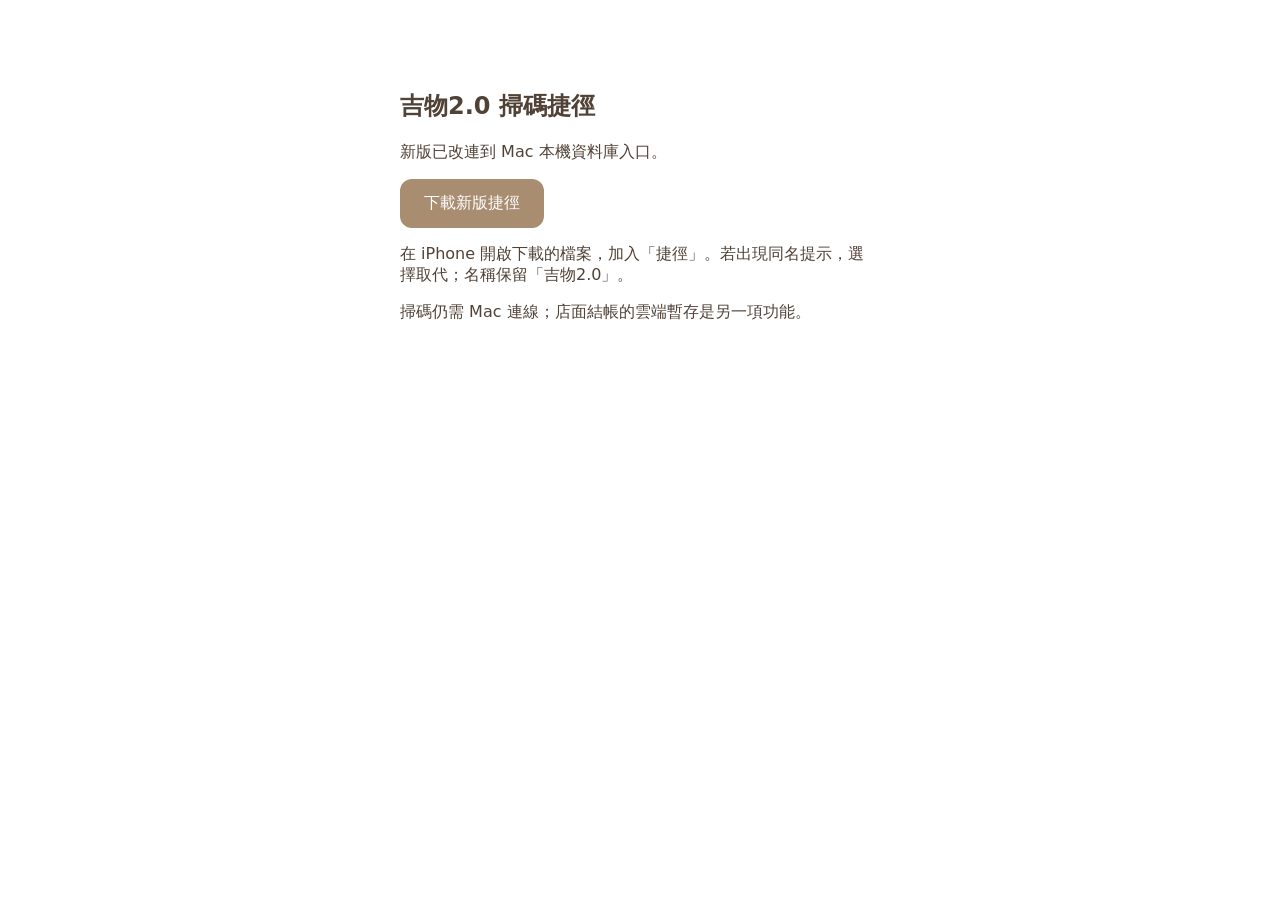
<file: shortcuts/index.html>
<!doctype html><html lang="zh-Hant"><meta charset="utf-8"><meta name="viewport" content="width=device-width,initial-scale=1"><title>吉物2.0 掃碼捷徑更新</title><body style="max-width:480px;margin:50px auto;padding:20px;font-family:system-ui;color:#514237"><h2>吉物2.0 掃碼捷徑</h2><p>新版已改連到 Mac 本機資料庫入口。</p><p><a style="display:inline-block;background:#a98d71;color:white;padding:14px 24px;border-radius:12px;text-decoration:none" download="吉物2.0.shortcut" href="./%E5%90%89%E7%89%A92.0.shortcut">下載新版捷徑</a></p><p>在 iPhone 開啟下載的檔案，加入「捷徑」。若出現同名提示，選擇取代；名稱保留「吉物2.0」。</p><p>掃碼仍需 Mac 連線；店面結帳的雲端暫存是另一項功能。</p></body></html>
</file>
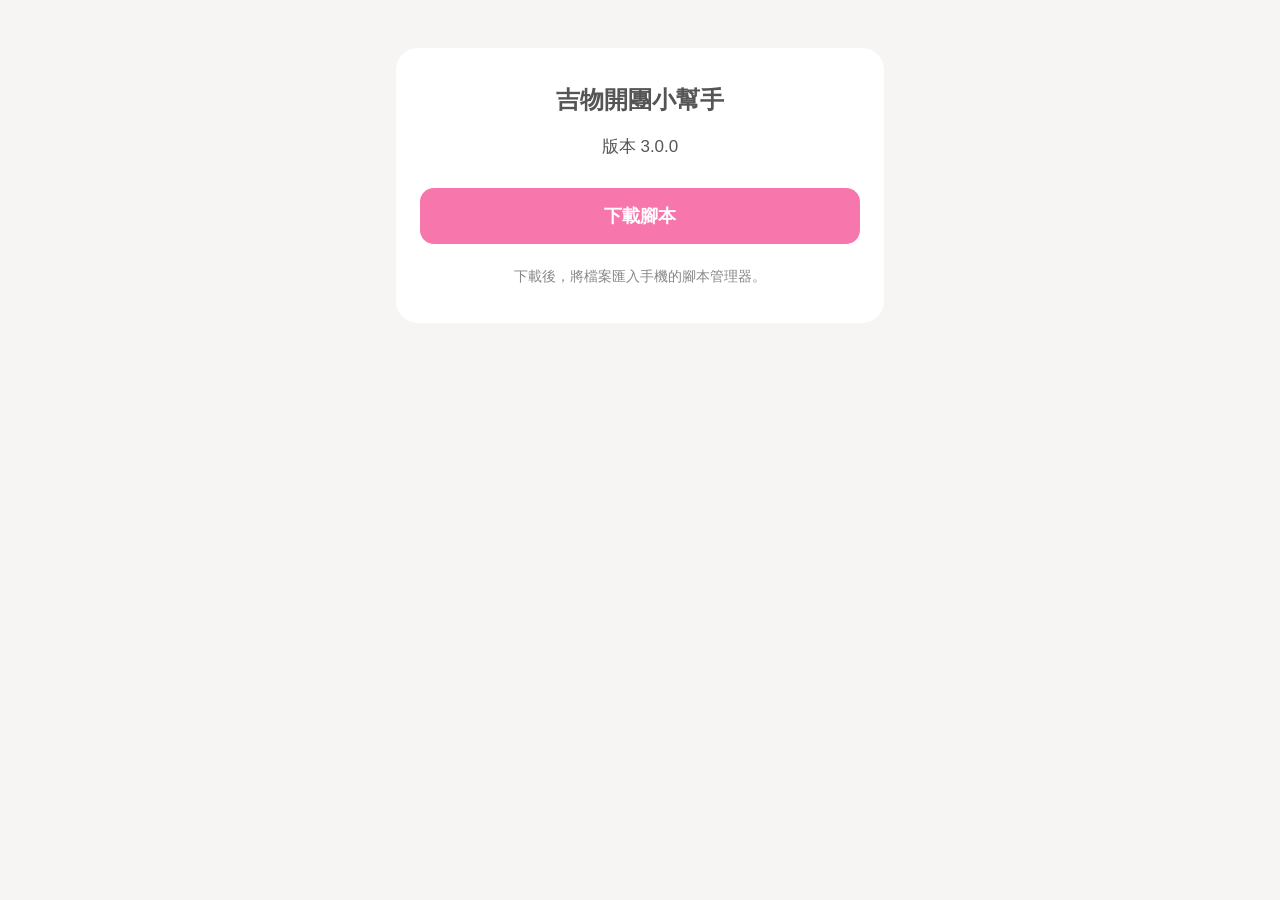
<file: downloads/launch-helper.html>
<!doctype html><html lang="zh-Hant"><meta charset="utf-8"><meta name="viewport" content="width=device-width,initial-scale=1"><title>下載吉物開團小幫手</title><style>body{font:17px/1.7 -apple-system,BlinkMacSystemFont,sans-serif;background:#f7f5f3;color:#555;margin:0;padding:48px 24px;text-align:center}main{max-width:440px;margin:auto;background:white;padding:32px 24px;border-radius:22px}h1{font-size:24px;margin:0 0 12px}button{display:block;width:100%;margin:26px 0 18px;padding:16px;border:0;border-radius:14px;background:#F777AC;color:white;font:700 18px -apple-system,sans-serif;cursor:pointer}p{margin:12px 0}small{color:#888}</style><main><h1>吉物開團小幫手</h1><p>版本 3.0.0</p><button id="download">下載腳本</button><p id="status" aria-live="polite"></p><small>下載後，將檔案匯入手機的腳本管理器。</small></main><script>const source="// ==UserScript==\n// @name         吉物開團小幫手\n// @namespace    jiwu\n// @version      3.0.0\n// @description  與 Chrome 開團小幫手共用介面、商品抓取與登記流程\n// @match        *://*/*\n// @grant        GM_xmlhttpRequest\n// @grant        GM.xmlHttpRequest\n// @grant        GM_getValue\n// @grant        GM.getValue\n// @grant        GM_setValue\n// @grant        GM.setValue\n// @connect      jiwu-mac-relay.jiwusales.workers.dev\n// @run-at       document-idle\n// ==/UserScript==\n\n(()=>{\n  'use strict';\n  if(window.top!==window.self||globalThis.__jiwuLaunchUserscriptLoaded)return;\n  globalThis.__jiwuLaunchUserscriptLoaded=true;\n  const API_URL='https://jiwu-mac-relay.jiwusales.workers.dev/functions/v1/jiwu-launch-register';\n  const TOKEN_KEY='jiwuLaunchTokenV3';\n  const getToken=async()=>typeof GM_getValue==='function'?GM_getValue(TOKEN_KEY,''):typeof GM!=='undefined'&&GM.getValue?await GM.getValue(TOKEN_KEY,''):'';\n  const setToken=async value=>{if(typeof GM_setValue==='function')GM_setValue(TOKEN_KEY,value);else if(typeof GM!=='undefined'&&GM.setValue)await GM.setValue(TOKEN_KEY,value);};\n  function checkConnection(){if(typeof GM_xmlhttpRequest!=='function'&&!(typeof GM!=='undefined'&&typeof GM.xmlHttpRequest==='function'))throw Error('請使用支援 GM 跨站請求的腳本管理器，並允許連線至 jiwu-mac-relay.jiwusales.workers.dev');}\n  function helperApi(payload){\n    checkConnection();return new Promise((resolve,reject)=>{\n      let settled=false;const finish=(error,value)=>{if(settled)return;settled=true;error?reject(error):resolve(value);};\n      const onload=response=>{try{const data=JSON.parse(response.responseText);if(response.status\u003c200||response.status>=300||!data.ok)throw Error(data.error||'後台連線失敗 HTTP '+response.status);finish(null,data);}catch(error){finish(error);}};\n      const request=typeof GM_xmlhttpRequest==='function'?GM_xmlhttpRequest:GM.xmlHttpRequest.bind(GM);\n      try{const pending=request({method:'POST',url:API_URL,headers:{'Content-Type':'application/json'},data:JSON.stringify(payload),timeout:90000,onload,onerror:()=>finish(Error('網路連線失敗；請保留內容，以相同內容重試')),ontimeout:()=>finish(Error('後台回應逾時；請保留內容，以相同內容重試')),onabort:()=>finish(Error('傳送已中止；請保留內容，以相同內容重試'))});if(pending&&typeof pending.then==='function')pending.then(r=>{if(r)onload(r);},error=>finish(error));}catch(error){finish(error);}\n    });\n  }\n  async function sendHelperMessage(message){\n    if(!['jiwuHelperAppend','jiwuHelperGroups'].includes(message?.type))return {ok:false,error:'不支援的操作'};\n    try{\n      let token=await getToken();\n      if(message.password){const login=await helperApi({action:'authLogin',password:message.password,trusted:true});token=login.token;await setToken(token);}\n      if(!token)return {ok:false,needsLogin:true};\n      try{return {ok:true,data:await helperApi({...message.payload,action:message.type,token})};}\n      catch(error){if(/登入/.test(error.message)){await setToken('');return {ok:false,needsLogin:true,error:error.message};}throw error;}\n    }catch(error){return {ok:false,error:error.message};}\n  }\n  const PINK='#F777AC';\n  const clean=value=>String(value||'').replace(/\\s+/g,' ').trim();\n  const absolute=value=>{try{return new URL(value,location.href).href;}catch(_){return'';}};\nfunction jiwuSizeUnits(value) {\n  let text=String(value||'').normalize('NFKC');\n  text=text.replace(/(?:以內|以内)/g,'內');\n  // Sock ranges retain their familiar centimetre values.\n  text=text.replace(/(\\d+(?:\\.\\d+)?\\s*[~〜～–-]\\s*\\d+(?:\\.\\d+)?)\\s*cm\\b/gi,'$1公分');\n  // A trailing unit applies to every dimension in its multiplication chain.\n  const converted=text.replace(/(?:[HWD]|着丈|身幅|身巾|肩幅|袖丈|長|寬|肩|袖)?\\s*\\d+(?:\\.\\d+)?(?:\\s*[×xX]\\s*(?:[HWD]|着丈|身幅|身巾|肩幅|袖丈|長|寬|肩|袖)?\\s*\\d+(?:\\.\\d+)?)*\\s*(?:cm|mm)\\b/gi, block=>{\n    const cm=/cm$/i.test(block);\n    return block.replace(/(?:cm|mm)$/i,'').replace(/\\d+(?:\\.\\d+)?/g,n=>cm?String(Math.round(Number(n)*10000)/1000):n).trim();\n  });\n  return converted.replace(/(?:直径|直徑|φ|Φ)\\s*(?:約\\s*)?(\\d+(?:\\.\\d+)?)/gi,'ø$1');\n}\nfunction jiwuClothingSize(value) {\n  const text = jiwuSizeUnits(value);\n  // Convert each measurement separately so slash-separated sizes keep their pairing.\n  return text.replace(/(?:着丈|身幅|身巾|肩幅|袖丈)\\s*[:：]?\\s*\\d+(?:\\.\\d+)?(?:\\s*(?:cm|公分))?(?:\\s*[×xX、,]\\s*(?:着丈|身幅|身巾|肩幅|袖丈)\\s*[:：]?\\s*\\d+(?:\\.\\d+)?(?:\\s*(?:cm|公分))?)*/gi, block => block.replace(/着丈/g,'長').replace(/身幅|身巾/g,'寬').replace(/肩幅/g,'肩').replace(/袖丈/g,'袖').replace(/cm|公分|[×xX、,:：\\s]/gi,''));\n}\nfunction jiwuExtractClothingSize(value) {\n  const text = jiwuSizeUnits(value);\n  const rows = [...text.matchAll(/(?:^|[\\s【\\[(])((?:XX|X)?[SML]|\\dXL)(?:サイズ)?[\\s】\\]):：]*(着丈\\s*[:：]?\\s*\\d+(?:\\.\\d+)?(?:\\s*(?:cm))?(?:\\s*[×xX、,]?\\s*(?:身幅|身巾|肩幅|袖丈)\\s*[:：]?\\s*\\d+(?:\\.\\d+)?(?:\\s*cm)?)+)/g)];\n  return rows.length ? rows.map(r=>r[1]).join('/')+'/'+rows.map(r=>jiwuClothingSize(r[2]).replace(/\\s+/g,'')).join('/') : '';\n}\n\nfunction jiwuBodySize(value){\n const text=String(value||'').normalize('NFKC'),body=text.match(/(?:本体|本體)\\s*[:：]\\s*([\\s\\S]*?)(?=台座|臺座|パッケージ|包装|包裝|素材|材質|$)/)?.[1];\n if(!body)return '';\n const diameter=body.match(/(?:直径|直徑|φ|Φ|ø)\\s*(?:約\\s*)?(\\d+(?:\\.\\d+)?)\\s*(mm|cm)?/i);if(diameter)return 'ø'+String(Number((Number(diameter[1])*(diameter[2]?.toLowerCase()==='cm'?10:1)).toFixed(3)));\n const dimensions=body.match(/(?:[HWD]\\s*)?\\d+(?:\\.\\d+)?\\s*(?:mm|cm)?(?:\\s*[×xX]\\s*(?:[HWD]\\s*)?\\d+(?:\\.\\d+)?\\s*(?:mm|cm)?)+/i);\n if(!dimensions)return '';\n const parts=dimensions[0].split(/[×xX]/),unit=dimensions[0].match(/(mm|cm)\\s*$/i)?.[1]||'mm';\n return parts.map(part=>{const n=Number(part.match(/\\d+(?:\\.\\d+)?/)[0]),u=part.match(/mm|cm/i)?.[0]||unit;return String(Number((n*(u.toLowerCase()==='cm'?10:1)).toFixed(3)));}).join('x');\n}\n    function compactSize(value) {\n        const bodySize=jiwuBodySize(value);if(bodySize)return bodySize;\n        const text = jiwuClothingSize(value).replace(/[【】]\\s*$/g,'').trim();\n        const normalized = text.normalize('NFKC');\n        // 只縮短完整的 mm 尺寸；cm、單一尺寸或其他說明保留原文。\n        const match = normalized.match(/^(?:約\\s*)?[HWD]?\\s*(\\d+(?:\\.\\d+)?)\\s*[×xX]\\s*[HWD]?\\s*(\\d+(?:\\.\\d+)?)\\s*(?:[×xX]\\s*[HWD]?\\s*(\\d+(?:\\.\\d+)?)\\s*)?(?:mm)?$/i);\n        return match ? match.slice(1).filter(v => v !== undefined).join('x') : text;\n    }\n\n    function detailSize(doc) {\n        const body = doc.body?.cloneNode ? doc.body.cloneNode(true) : doc.body;\n        if (body?.querySelectorAll) {\n            body.querySelectorAll('script,style,noscript').forEach(el => el.remove());\n            body.querySelectorAll('br').forEach(el => el.replaceWith('\\n'));\n            body.querySelectorAll('p,div,li,tr,section').forEach(el => el.append('\\n'));\n        }\n        const text = body?.textContent || '';\n        const clothing = jiwuExtractClothingSize(text);\n        if (clothing) return clothing;\n        const candidates = [];\n        doc.querySelectorAll('tr').forEach(row => {\n            const cells = row.querySelectorAll('th,td');\n            if (cells.length > 1 && /^(?:商品|本体)?サイズ/.test(clean(cells[0].textContent))) candidates.push(cells[1].textContent);\n        });\n        const match = text.match(/(?:商品|本体|外装)?サイズ\\s*(?:[（(]\\s*[約约]\\s*[）)])?\\s*[:：]\\s*([^\\n\\r]{1,180})/);\n        if (match) candidates.push(match[1]);\n        const movicSize=text.match(/【サイズ(?:[（(]約[）)])?】\\s*([^\\n\\r]+(?:\\n[^\\n\\r]+)?)/);\n        if(movicSize)candidates.push(movicSize[1]);\n        for (const raw of candidates) {\n            // 保留原始單位與標示，避免把 mm 誤乘十或丟失衣服尺寸說明。\n            const value = clean(raw).split(/【|素材|材質|製造国|原産国/)[0].replace(/[】\\s]+$/g,'').trim();\n            if (/[0-9０-９]/.test(value)) return compactSize(value);\n        }\n        return '';\n    }\n\n\n  const productUrl=value=>{try{const u=new URL(value,location.href),m=u.pathname.match(/\\/(?:products|item|items)\\/([^/?#]+)/i)||(/(^|\\.)movic\\.jp$/i.test(u.hostname)&&u.pathname.match(/^\\/shop\\/g\\/g([^/]+)\\/?$/i));if(!m)return'';u.hash='';return u.href;}catch(_){return'';}};\n  const codeFrom=(doc,url)=>{const movic=new URL(url).pathname.match(/^\\/shop\\/g\\/g([^/]+)\\/?$/i);if(movic)return movic[1];const text=doc.body?.innerText||doc.body?.textContent||'';const m=text.match(/(?:メーカー品番|商品番号|品番|商品コード|JAN(?:コード)?|SKU)\\s*[:：]?\\s*([A-Za-z0-9_-]+)/i);if(m)return m[1];const path=new URL(url).pathname.match(/\\/products\\/([0-9]{8,})/i);return path?path[1]:'';};\n  const priceFrom=doc=>{const meta=doc.querySelector('meta[property=\"product:price:amount\"],meta[itemprop=\"price\"]')?.content;if(meta&&/^\\d+(?:\\.\\d+)?$/.test(meta))return meta;const m=(doc.body?.innerText||doc.body?.textContent||'').match(/(?:¥|￥)\\s*([\\d,]+)|([\\d,]+)\\s*円/);return(m?.[1]||m?.[2]||'').replace(/,/g,'');};\n  const imagesFrom=doc=>{const out=[],seen=new Set(),add=value=>{const url=absolute(value);if(!url||seen.has(url)||/logo|icon|banner|button|cart/i.test(url))return;seen.add(url);out.push(url);};doc.querySelectorAll('meta[property=\"og:image\"],meta[property=\"og:image:secure_url\"],meta[name=\"twitter:image\"]').forEach(el=>add(el.content));[...doc.images].filter(img=>{const r=img.getBoundingClientRect();return(img.naturalWidth||r.width)>120&&(img.naturalHeight||r.height)>120;}).forEach(img=>add(img.currentSrc||img.src));return out;};\n  function japaneseNameFrom(doc){\n    const heading=doc.querySelector('.product__title h1,h1.product__title,h1.product-title,h1[itemprop=\"name\"],h1');\n    return clean(heading?.textContent||doc.querySelector('meta[property=\"og:title\"]')?.content||'');\n  }\n  function scrapeDetail(doc=document,url=location.href){const body=doc.body?.innerText||doc.body?.textContent||'';return{japaneseName:japaneseNameFrom(doc),url:productUrl(url)||url,code:codeFrom(doc,url),originalPrice:priceFrom(doc),size:detailSize(doc),images:imagesFrom(doc)};}\n  async function loadVariants(data){try{const url=new URL(data.url,location.href),match=url.pathname.match(/\\/products\\/([^/?#]+)/i);if(!match)return data;const response=await fetch(url.origin+'/products/'+encodeURIComponent(match[1])+'.js',{credentials:'same-origin'});if(!response.ok)return data;const product=await response.json();data.japaneseName=clean(product.title)||data.japaneseName;const variants=(product.variants||[]).map(v=>({id:String(v.id||''),label:clean(v.title||v.option1||''),price:String(v.price??'').replace(/\\.0+$/,''),available:v.available!==false})).filter(v=>v.id&&v.label&&/^\\d+(?:\\.\\d+)?$/.test(v.price));if(variants.length>1){data.variants=variants;data.selectedVariantId=variants[0].id;data.originalPrice=variants[0].price;}}catch(_){}return data;}\n  // 是否收錄商品只看商品連結與圖片；價格空白不阻擋登記。\n  function cardPrice(box){\n    const text=clean(box.innerText||box.textContent||'');\n    if(/TWD|USD|NT\\$|US\\$|台幣/i.test(text))return '';\n    const match=text.match(/(?:JPY|[¥￥])\\s*([\\d,]+(?:\\.\\d+)?)/i)||text.match(/([\\d,]+(?:\\.\\d+)?)\\s*(?:円|JPY)/i);\n    return match?match[1].replace(/,/g,''):'';\n  }\n  function displayedElement(node){\n    if(!node || !node.getClientRects().length)return false;\n    for(let current=node;current&&current!==document.body;current=current.parentElement){\n      const style=getComputedStyle(current);\n      if(style.display==='none'||style.visibility==='hidden'||Number(style.opacity)===0)return false;\n    }\n    return true;\n  }\n  function displayedProductImage(box){\n    return [...box.querySelectorAll('img')].filter(displayedElement)\n      .filter(img=>{const r=img.getBoundingClientRect();return r.width>=60&&r.height>=60;})\n      .sort((a,b)=>{const x=a.getBoundingClientRect(),y=b.getBoundingClientRect();return y.width*y.height-x.width*x.height;})[0];\n  }\n  function imageSource(img){\n    // The displayed source may differ from the lazy/hover image attribute.\n    const candidates=[img.currentSrc,img.getAttribute('src'),...['data-src','data-original','data-lazy-src'].map(key=>img.getAttribute(key))];\n    return candidates.filter(Boolean).map(value=>new URL(value,location.href).href)\n      .find(value=>/^https?:/.test(value)&&!/placeholder|spacer|loading|transparent|\\/blank[.]/i.test(value))||'';\n  }\n  function sanrioListItems(){\n    if(location.hostname!=='shop.sanrio.co.jp')return null;\n    const list=document.querySelector('.js-itemGoodsList, .l-item__goods-list');\n    if(!list)return null;\n    return [...list.querySelectorAll('.c-goods-item')].map(card=>{\n      const link=card.querySelector('a[data-ga_ec_goods_link][href]');\n      const slides=[...card.querySelectorAll('.c-goods-item__image > .swiper-slide')];\n      const slide=slides.find(node=>node.classList.contains('swiper-slide-active'))\n        ||slides.find(node=>!node.classList.contains('swiper-slide-duplicate'));\n      const img=slide?.querySelector('img');\n      const image=img&&imageSource(img);\n      if(!link||!image)return null;\n      return {url:new URL(link.getAttribute('href'),location.href).href,image,\n        code:card.getAttribute('data-ga_ec_goods_id')||'',size:'',\n        originalPrice:cleanSanrioPrice(card.querySelector('.c-goods-item__price')?.textContent),\n        name:card.querySelector('.c-goods-item__name')?.textContent?.trim()||''};\n    }).filter(Boolean);\n  }\n  function cleanSanrioPrice(text){return String(text||'').match(/([\\d,]+)\\s*円/)?.[1].replace(/,/g,'')||'';}\n  function scrapeList(){\n    const sanrio=sanrioListItems();if(sanrio!==null)return sanrio;\n    const seen=new Set(),items=[];\n    document.querySelectorAll('a[href]').forEach(link=>{\n      const url=productUrl(link.href);\n      if(!url||seen.has(url)||!displayedElement(link)||link.closest('header,nav,footer,[class*=\"recommend\"],[id*=\"recommend\"]'))return;\n      let box=link;\n      for(let i=0;i\u003c5;i++){\n        const parent=box.parentElement;\n        if(!parent||parent===document.body)break;\n        const links=new Set([...parent.querySelectorAll('a[href]')].map(x=>productUrl(x.href)).filter(Boolean));\n        if(links.size>1)break;\n        box=parent;\n      }\n      const img=displayedProductImage(link)||displayedProductImage(box);\n      const image=img&&imageSource(img);\n      if(!image)return;\n      seen.add(url);items.push({url,image,code:'',size:'',originalPrice:cardPrice(box),name:clean(box.querySelector('h1,h2,h3,[class*=\"title\"],[class*=\"name\"]')?.textContent||'')});\n    });return items;\n  }\n  async function details(item){\n    for(let attempt=0;attempt\u003c3;attempt++){\n      try{\n        const response=await fetch(item.url,{credentials:'same-origin'});\n        if(!response.ok)throw new Error('商品頁 HTTP '+response.status);\n        const doc=new DOMParser().parseFromString(await response.text(),'text/html');\n        const d=scrapeDetail(doc,item.url);\n        return {...item,japaneseName:d.japaneseName||item.japaneseName,code:d.code||item.code,size:d.size||item.size,originalPrice:d.originalPrice||item.originalPrice};\n      }catch(error){\n        if(attempt===2)throw new Error((item.name||item.role||'商品')+'：'+error.message+'\\n'+item.url+'\\n已保留填寫內容，請稍後再按登記。');\n        await new Promise(resolve=>setTimeout(resolve,1000*(attempt+1)));\n      }\n    }\n  }\n  async function loadItemDetails(items,button){\n    const result=[];\n    for(let i=0;i\u003citems.length;i++){\n      button.textContent='讀取商品 '+(i+1)+'/'+items.length+'…';\n      result.push(await details(items[i]));\n      if(i\u003citems.length-1)await new Promise(resolve=>setTimeout(resolve,300));\n    }\n    return result;\n  }\n\n  async function open(){\n    document.getElementById('jiwu-helper-modal')?.remove();\n    const direct=productUrl(location.href),list=!direct?scrapeList():[];\n    const data=direct?await loadVariants(scrapeDetail()):{listMode:true,items:list,images:list.map(item=>item.image),url:'',code:'',size:'',originalPrice:''};\n    if(!data.images.length){alert('抓不到商品圖片');return;}\n    const selected=data.listMode?[]:[data.images[0]],roles=new Map(),names=new Map();\n    const modal=document.createElement('div');modal.id='jiwu-helper-modal';modal.style.cssText='position:fixed;inset:0;z-index:2147483647;background:#0009;padding:14px;box-sizing:border-box;display:grid;place-items:center;font-family:-apple-system,BlinkMacSystemFont,\"Noto Sans TC\",sans-serif';\n    modal.innerHTML=`\u003csection style=\"width:min(680px,100%);max-height:calc(100dvh - 28px);overflow:auto;background:#fff;border-radius:18px;padding:16px;box-sizing:border-box\">\u003clabel style=\"display:block;margin-top:12px\">團名\u003cselect id=\"jiwu-existing-group\" style=\"display:block;width:100%;box-sizing:border-box;margin:8px 0;padding:10px;font-size:16px;border:1px solid #ccc;border-radius:9px\">\u003coption value=\"\">輸入新團名\u003c/option>\u003c/select>\u003cinput id=\"jiwu-group\" placeholder=\"輸入新團名（選填）\" style=\"display:block;width:100%;box-sizing:border-box;margin-top:5px;padding:9px 12px;font-size:16px;border:1px solid #ccc;border-radius:9px\">\u003c/label>\u003cdiv style=\"display:flex;justify-content:space-between;gap:10px;margin:12px 0;padding:10px 12px;background:#f7f7f7;border-radius:9px\">\u003cspan>\u003cb>原價：\u003c/b>\u003cspan id=\"jiwu-price\">${data.listMode?'依商品卡':(data.originalPrice||'抓不到')}\u003c/span>\u003c/span>\u003cspan>\u003cb>尺寸：\u003c/b>${data.size||'抓不到'}\u003c/span>\u003c/div>${data.variants?.length?'\u003cdiv id=\"jiwu-variants\" style=\"display:flex;gap:8px;flex-wrap:wrap;margin:-4px 0 12px\">\u003c/div>':''}\u003cdiv style=\"font-weight:700;margin:8px 0\">點擊選擇圖片（共 ${data.images.length} 張） \u003cspan id=\"jiwu-count\" style=\"color:${PINK}\">\u003c/span>\u003c/div>\u003cdiv id=\"jiwu-grid\" style=\"display:grid;grid-template-columns:repeat(3,minmax(0,1fr));gap:8px;max-height:52dvh;overflow:auto;padding:8px;background:#f6f6f6;border-radius:9px\">\u003c/div>\u003cdiv style=\"display:flex;gap:10px;margin-top:18px\">\u003cbutton id=\"jiwu-cancel\" style=\"flex:1;padding:12px;border:0;border-radius:10px;font-size:15px\">取消\u003c/button>\u003cbutton id=\"jiwu-send\" style=\"flex:1;padding:12px;border:0;border-radius:10px;background:${PINK};color:white;font-weight:700;font-size:15px\">登記\u003c/button>\u003c/div>\u003c/section>`;\n    const inputStyle=document.createElement('style');\n    inputStyle.textContent='#jiwu-helper-modal input,#jiwu-helper-modal input:focus,#jiwu-helper-modal input:focus-visible,#jiwu-helper-modal select:focus,#jiwu-helper-modal select:focus-visible{outline:none!important;box-shadow:none!important;}';\n    modal.prepend(inputStyle);\n    document.body.append(modal);\n    const groupSelect=modal.querySelector('#jiwu-existing-group'),groupInput=modal.querySelector('#jiwu-group');\n    let availableGroups=[];\n    groupSelect.onchange=()=>{const group=availableGroups[Number(groupSelect.value)];groupInput.hidden=groupSelect.value!=='';groupInput.style.display=groupSelect.value!==''?'none':'block';};\n    const loadGroups=async()=>{\n      try{\n        groupSelect.disabled=true;groupSelect.options[0].textContent='讀取既有團名中…';\n        let response=await sendHelperMessage({type:'jiwuHelperGroups'});\n        if(response?.needsLogin){const password=prompt('請輸入吉物後台密碼，載入既有團名');if(!password)throw Error('尚未登入');response=await sendHelperMessage({type:'jiwuHelperGroups',password});}\n        if(!response?.ok)throw Error(response?.error||'無法讀取團名');\n        availableGroups=response.data?.groups||[];\n        groupSelect.options[0].textContent='輸入新團名';\n        for(const status of ['尚未上架','最新開團']){\n          const section=document.createElement('optgroup');section.label=status;\n          availableGroups.forEach((group,index)=>{if(group.status!==status)return;const option=document.createElement('option');option.value=String(index);option.textContent=group.name;section.append(option);});\n          if(section.children.length)groupSelect.append(section);\n        }\n      }catch(error){groupSelect.options[0].textContent='輸入新團名（既有團載入失敗）';const retry=document.createElement('button');retry.textContent='重新載入團名';retry.style.cssText='margin:8px 0;padding:8px 12px';retry.onclick=()=>{retry.remove();loadGroups();};groupSelect.after(retry);}\n      finally{groupSelect.disabled=false;}\n    };\n    loadGroups();\n    const variants=modal.querySelector('#jiwu-variants');if(variants){const renderVariants=()=>{const selected=data.variants.find(v=>v.id===data.selectedVariantId)||data.variants[0];data.selectedVariantId=selected.id;data.originalPrice=selected.price;modal.querySelector('#jiwu-price').textContent=selected.price;variants.innerHTML='';data.variants.forEach(variant=>{const button=document.createElement('button'),active=variant.id===selected.id;button.type='button';button.textContent=variant.label+(variant.available?'':'（缺貨）');button.style.cssText=`padding:7px 12px;border:1px solid ${active?PINK:'#d4d4d4'};border-radius:8px;background:${active?PINK:'#f4f4f4'};color:${active?'#fff':'#444'};font-weight:${active?'700':'400'};cursor:pointer`;button.onclick=()=>{data.selectedVariantId=variant.id;renderVariants();};variants.append(button);});};renderVariants();}\n    const grid=modal.querySelector('#jiwu-grid'),count=modal.querySelector('#jiwu-count');\n    const render=()=>{count.textContent=`已選 ${selected.length} 張`;grid.innerHTML='';data.images.forEach(image=>{const index=selected.indexOf(image),item=data.items?.find(entry=>entry.image===image);const card=document.createElement('label');card.style.cssText=`border:${index>=0?'3px solid '+PINK:'1px solid #ddd'};border-radius:8px;overflow:hidden;background:#fff;cursor:pointer`;card.innerHTML=`\u003cimg src=\"${image}\" style=\"display:block;width:100%;height:104px;object-fit:contain;background:#fff\">\u003cinput type=\"text\" placeholder=\"角色（選填）\" value=\"${roles.get(image)||''}\" style=\"width:100%;box-sizing:border-box;padding:7px;border:0;border-top:1px solid #ddd;font-size:14px\">\u003cinput class=\"jiwu-product-name\" type=\"text\" placeholder=\"商品名稱\" style=\"width:100%;box-sizing:border-box;padding:7px;border:0;border-top:1px solid #ddd;font-size:16px\">${item?`\u003ca href=\"${item.url}\" target=\"_blank\" style=\"display:block;padding:5px;font-size:12px\">商品頁 · ${item.originalPrice?'¥'+item.originalPrice:'日幣價格未抓到'}\u003c/a>`:''}`;const img=card.querySelector('img');img.loading='eager';img.style.setProperty('opacity','1','important');img.style.setProperty('visibility','visible','important');const role=card.querySelector('input');img.onclick=event=>{event.preventDefault();const at=selected.indexOf(image);if(at>=0)selected.splice(at,1);else selected.push(image);render();};role.oninput=()=>roles.set(image,role.value);const name=card.querySelector('.jiwu-product-name');name.value=names.get(image)||'';name.oninput=()=>{names.set(image,name.value);if(clean(name.value)&&!selected.includes(image)){selected.push(image);card.style.border='3px solid '+PINK;count.textContent=`已選 ${selected.length} 張`;}};grid.append(card);});};render();\n    modal.querySelector('#jiwu-cancel').onclick=()=>modal.remove();\n    modal.querySelector('#jiwu-send').onclick=async()=>{if(!selected.length)return alert('請至少選擇一張圖片');const button=modal.querySelector('#jiwu-send');button.disabled=true;try{checkConnection();let items=selected.map(image=>{const item=data.items?.find(entry=>entry.image===image)||{};return{image,japaneseName:item.japaneseName||data.japaneseName||'',name:clean(names.get(image)),role:clean(roles.get(image)),url:item.url||data.url,code:item.code||data.code,size:item.size||data.size,originalPrice:item.originalPrice||data.originalPrice};});if(data.listMode){items=await loadItemDetails(items,button);}button.textContent='登記中…';const payload={action:'jiwuHelperAppend',requestId:'',name:'',groupName:groupSelect.value===''?clean(groupInput.value):'',targetGroup:groupSelect.value===''?undefined:availableGroups[Number(groupSelect.value)],images:selected,items,url:data.url,code:data.code,size:data.size,originalPrice:data.originalPrice};const fingerprint=JSON.stringify(payload);modal._requestIds??=new Map();if(!modal._requestIds.has(fingerprint))modal._requestIds.set(fingerprint,crypto.randomUUID());payload.requestId=modal._requestIds.get(fingerprint);let response=await sendHelperMessage({type:'jiwuHelperAppend',payload});if(response?.needsLogin){const password=prompt('請輸入吉物後台密碼，登入新資料庫');if(!password)throw Error('尚未登入，資料未送出');response=await sendHelperMessage({type:'jiwuHelperAppend',payload,password});}if(!response?.ok)throw new Error(response?.error||'寫入失敗');alert(response.data?.message||'登記成功');modal.remove();}catch(error){alert('登記失敗：'+error.message);button.disabled=false;button.textContent='登記';}};\n  }\n  // Userscripts use a page button in place of the Chrome toolbar icon.\n  function installLauncher(){\n    if(document.getElementById('jiwu-userscript-launcher'))return;\n    const button=document.createElement('button');button.id='jiwu-userscript-launcher';button.type='button';button.textContent='開團';button.setAttribute('aria-label','開啟吉物開團小幫手');\n    button.style.cssText='position:fixed;right:16px;bottom:24px;z-index:2147483646;padding:12px 18px;border:0;border-radius:999px;background:#F777AC;color:#fff;font:700 15px/1.4 -apple-system,BlinkMacSystemFont,sans-serif;box-shadow:0 3px 12px #0003;cursor:pointer;touch-action:manipulation';\n    button.onclick=async()=>{if(button.disabled)return;button.disabled=true;try{await open();}catch(error){alert('讀取失敗：'+error.message);}finally{button.disabled=false;}};\n    document.body.append(button);\n  }\n  if(document.body)installLauncher();else document.addEventListener('DOMContentLoaded',installLauncher,{once:true});\n})();\n";document.getElementById('download').onclick=()=>{const blob=new Blob([source],{type:'application/octet-stream'}),url=URL.createObjectURL(blob),a=document.createElement('a');a.href=url;a.download='JIWU開團小幫手.user.js';document.body.append(a);a.click();a.remove();document.getElementById('status').textContent='已送出下載，請查看瀏覽器的下載項目。';setTimeout(()=>URL.revokeObjectURL(url),60000);};</script></html>
</file>
